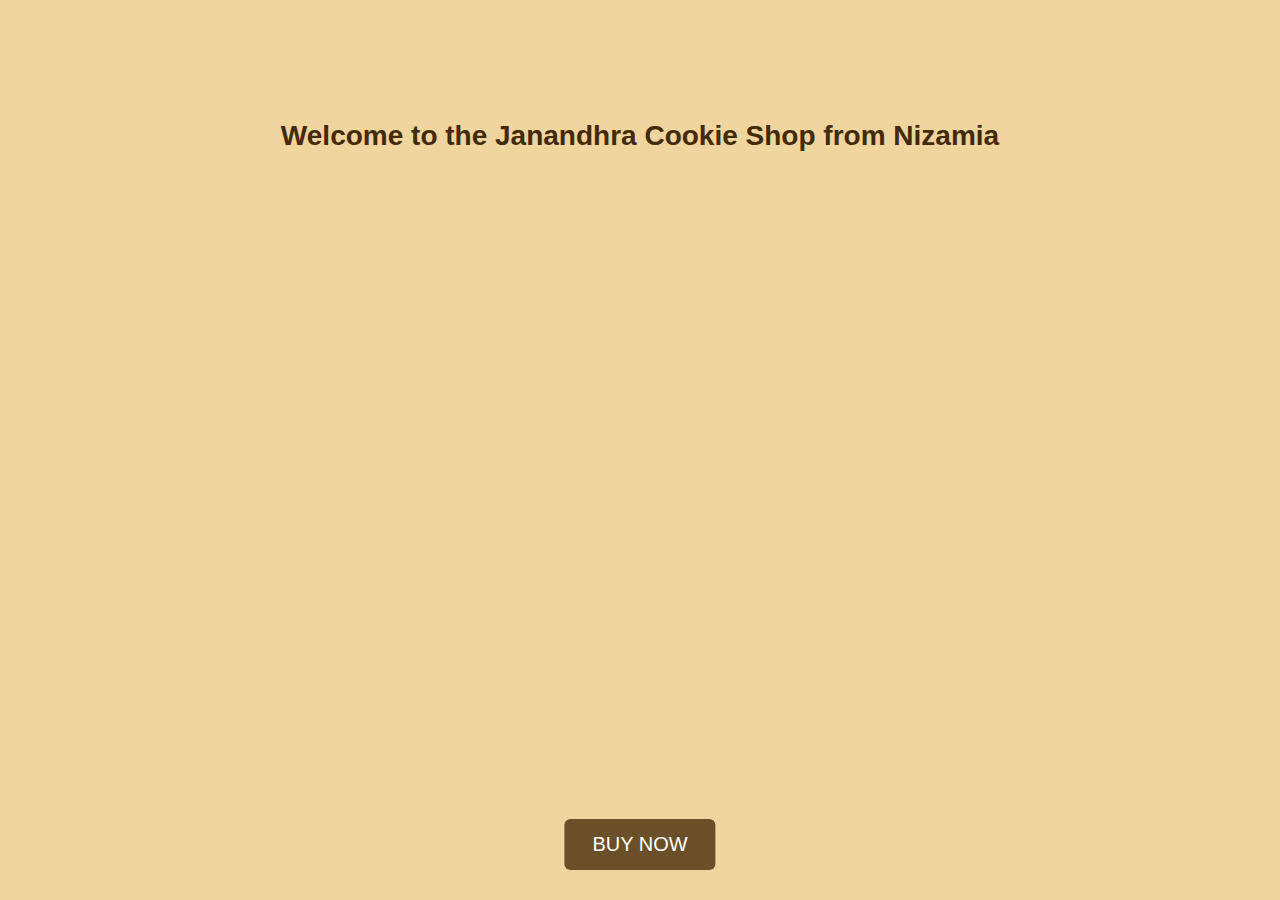
<file: index.html>
<!DOCTYPE html>
<html>
<head>
    <title>Janandhra Cookie Shop</title>
    <meta name="viewport" content="width=device-width, initial-scale=1.0">
    <style>
        body {
            margin: 0;
            font-family: Arial, sans-serif;
            background: #f0d59e; /* yellow-brown batik vibe */
            overflow-x: hidden;
            text-align: center;
        }

        .big-wayang {
            position: fixed;
            bottom: -400px;
            left: 50%;
            transform: translateX(-50%);
            width: 250px;
            animation: popup 2s ease forwards;
        }

        @keyframes popup {
            from { bottom: -400px; }
            to { bottom: 0; }
        }

        h1 {
            margin-top: 120px;
            font-size: 28px;
            color: #432a09;
        }

        .btn {
            background: #6b4f28;
            color: white;
            padding: 14px 28px;
            border-radius: 6px;
            text-decoration: none;
            font-size: 20px;
            position: fixed;
            bottom: 30px;
            left: 50%;
            transform: translateX(-50%);
        }
    </style>
</head>
<body>

    <h1>Welcome to the Janandhra Cookie Shop from Nizamia</h1>

    <img src="images/wayang-big.png" class="big-wayang">

    <a class="btn" href="order.html">BUY NOW</a>

</body>
</html>
</file>
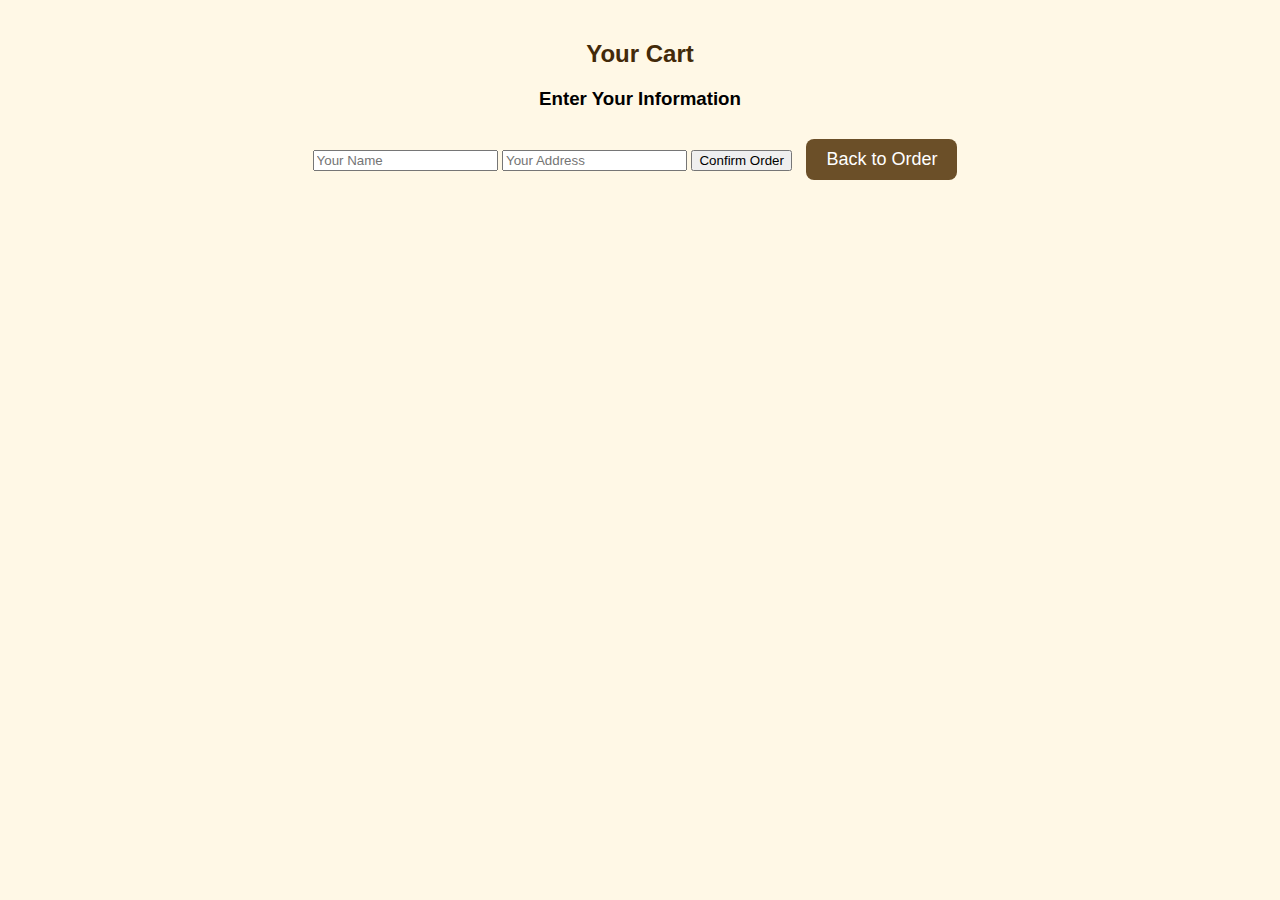
<file: cart.html>
<!DOCTYPE html>
<html>
<head>
    <title>Your Cart</title>
    <link rel="stylesheet" href="style.css">
    <script defer src="script.js"></script>
</head>

<body>
<h2>Your Cart</h2>
<div id="cartList"></div>

<h3>Enter Your Information</h3>
<input type="text" id="name" placeholder="Your Name">
<input type="text" id="address" placeholder="Your Address">
<button onclick="placeOrder()">Confirm Order</button>

<a href="order.html">
    <button class="order-btn">Back to Order</button>
</a>
</body>
</html>
</file>
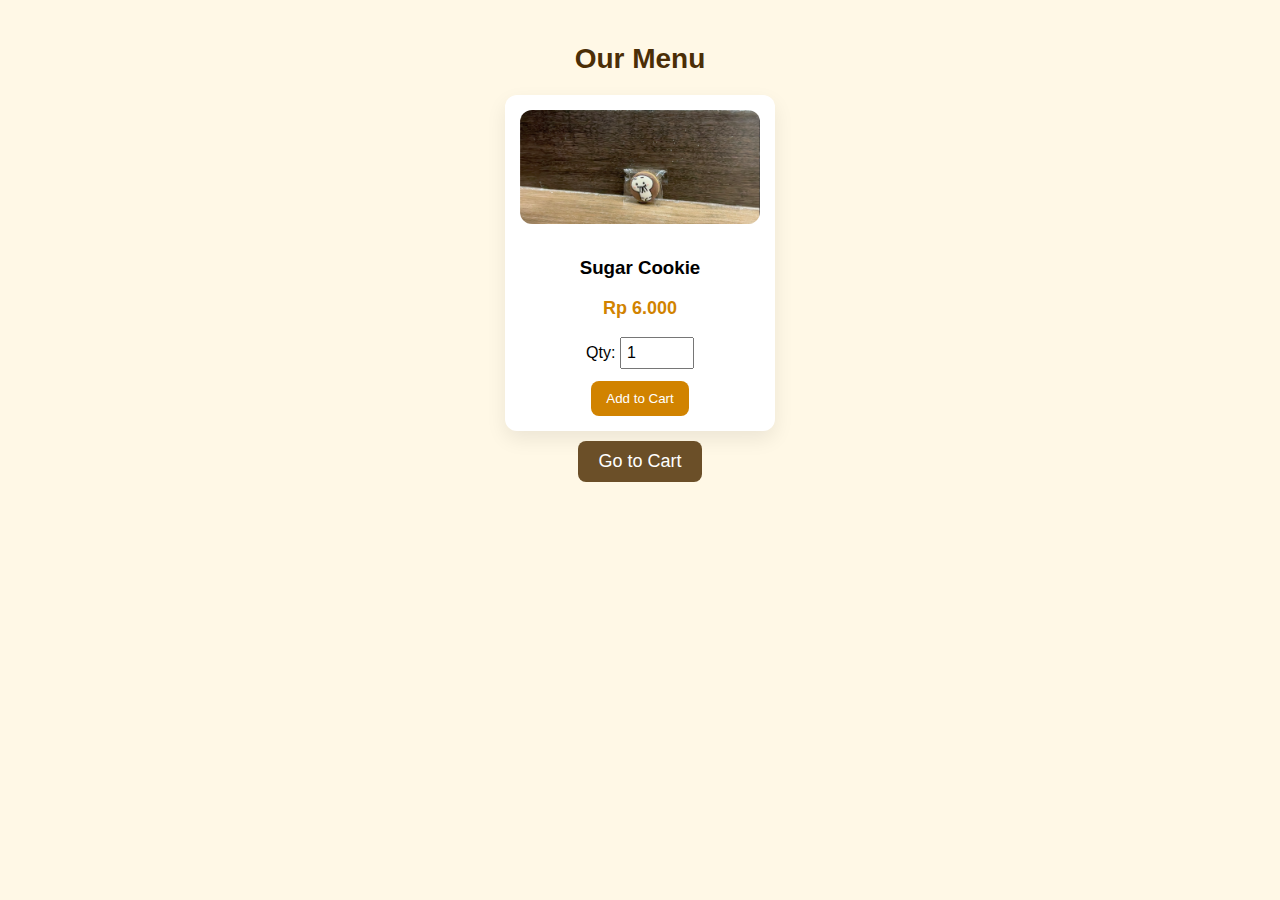
<file: order.html>
<!DOCTYPE html>
<html>
<head>
    <title>Order Cookies</title>
    <link rel="stylesheet" href="style.css">
    <script defer src="script.js"></script>
</head>

<body>

<h2 class="section-title">Our Menu</h2>
<div class="menu-container">

    <!-- Sugar Cookie Card -->
    <div class="menu-card">
        <img src="images/sugar.jpg" class="menu-img" alt="Sugar Cookie">
        <h3>Sugar Cookie</h3>
        <p class="price">Rp 6.000</p>

        <div class="quantity-box">
            <label>Qty:</label>
            <input type="number" min="1" value="1" id="qty-sugar">
        </div>

        <button class="add-btn" onclick="addToCart('Sugar Cookie', 6000, 'qty-sugar')">
            Add to Cart
        </button>
    </div>

</div>

<a href="cart.html">
    <button class="order-btn">Go to Cart</button>
</a>

</body>
</html>
</file>
<file: style.css>
body {
    font-family: Arial, Helvetica, sans-serif;
    text-align: center;
    background: #fff8e6;
    margin: 0;
    padding: 20px;
}

h1, h2 {
    color: #432a09;
}

.order-btn {
    padding: 10px 20px;
    font-size: 18px;
    background: #6b4f28;
    color: white;
    border: none;
    border-radius: 8px;
    cursor: pointer;
    margin: 10px;
}

.product {
    background: white;
    padding: 15px;
    width: 280px;
    margin: 20px auto;
    border-radius: 10px;
    box-shadow: 0 6px 18px rgba(0,0,0,0.06);
}

.cookie-img {
    width: 220px;
    border-radius: 10px;
    display:block;
    margin: 0 auto 10px;
}

.cart-item {
    background: #fff;
    padding: 10px;
    margin: 8px auto;
    width: 320px;
    border-radius: 8px;
    box-shadow: 0 6px 14px rgba(0,0,0,0.06);
    text-align: left;
}

.order-box {
    background: #fff;
    width: 360px;
    margin: 12px auto;
    padding: 12px;
    border-radius: 8px;
    box-shadow: 0 6px 14px rgba(0,0,0,0.06);
    text-align: left;
}
.section-title {
    font-size: 28px;
    color: #4b2e06;
    margin-bottom: 20px;
}

.menu-container {
    display: flex;
    justify-content: center;
    flex-wrap: wrap;
    gap: 15px;
    margin-top: 15px;
}

.menu-card {
    background: #ffffff;
    width: 240px;
    padding: 15px;
    border-radius: 12px;
    box-shadow: 0 8px 20px rgba(0,0,0,0.08);
    text-align: center;
}

.menu-img {
    width: 100%;
    border-radius: 12px;
    margin-bottom: 10px;
}

.price {
    font-size: 18px;
    font-weight: bold;
    color: #d18300;
}

.quantity-box {
    margin: 8px 0 12px;
}

.quantity-box input {
    width: 60px;
    padding: 5px;
    font-size: 16px;
}

.add-btn {
    background: #d18300;
    border: none;
    padding: 10px 15px;
    color: white;
    border-radius: 8px;
    cursor: pointer;
}
</file>
